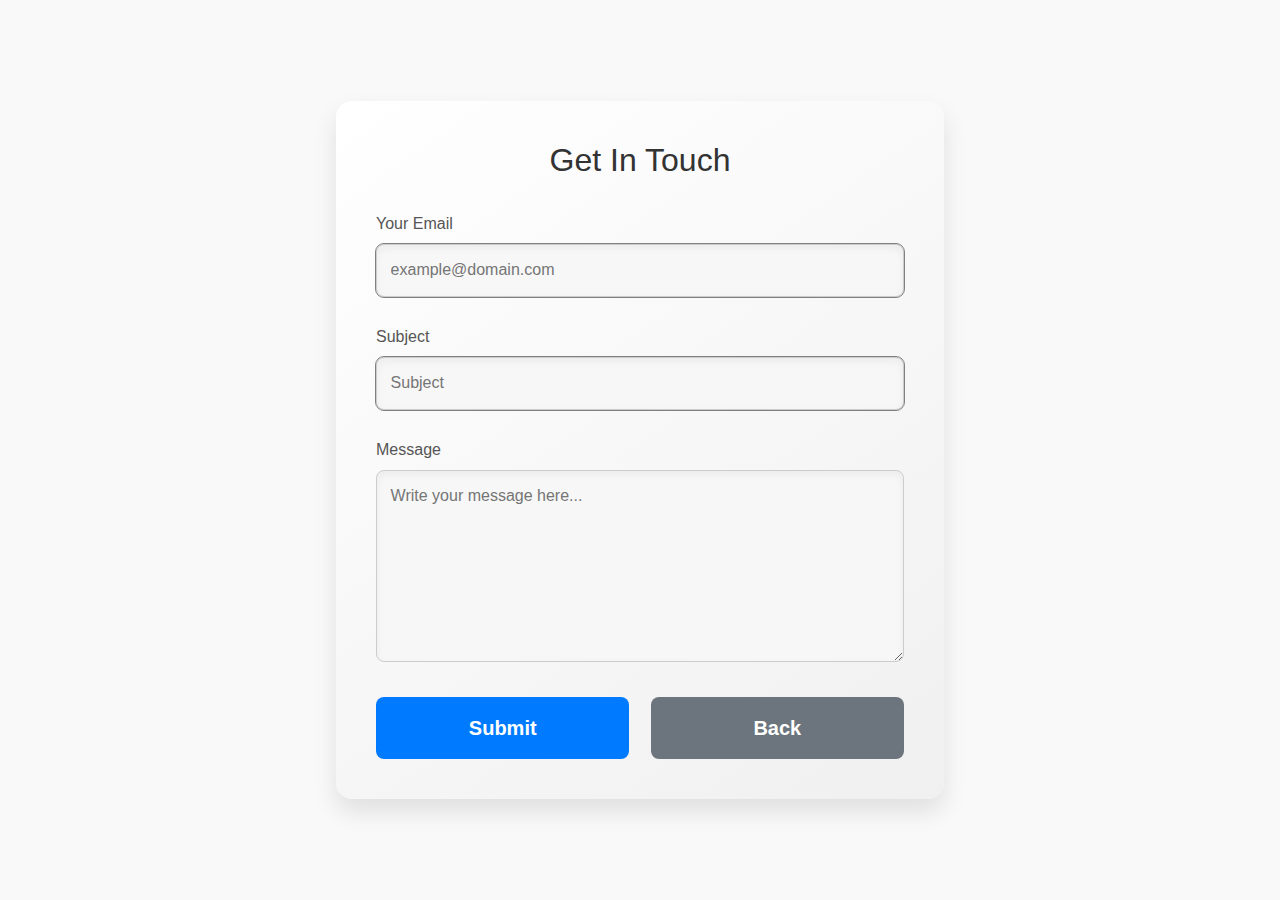
<file: contactMe.html>
<!DOCTYPE html>
<html lang="en">
<head>
    <meta charset="UTF-8">
    <meta name="viewport" content="width=device-width, initial-scale=1.0">
    <title>Contact Me</title>
    <link rel="stylesheet" href="CSS/colorPalette.css">
    <link rel="stylesheet" href="CSS/spacing.css">
    <link rel="stylesheet" href="CSS/reset.css">
    <link rel="stylesheet" href="CSS/style.css">
    <link href="https://fonts.googleapis.com/css2?family=Inter:wght@400;700&display=swap" rel="stylesheet">
    <style>
        body {
            font-family: Arial, sans-serif;
            background-color: #f9f9f9;
            padding: 2rem;
            display: flex;
            justify-content: center;
            align-items: center;
            height: 100vh;
            margin: 0;
        }

        .contact-container {
            background: linear-gradient(145deg, #ffffff, #f0f0f0);
            border-radius: 1rem;
            padding: 2.5rem;
            box-shadow: 0 0.8rem 1.5rem rgba(0, 0, 0, 0.1);
            max-width: 38rem;
            width: 100%;
        }

        .contact-container h2 {
            text-align: center;
            margin-bottom: 2rem;
            font-size: 2rem;
            color: #333;
        }

        .form-group {
            margin-bottom: 1.75rem;
        }

        .form-group label {
            display: block;
            margin-bottom: 0.5rem;
            font-size: 1rem;
            color: #555;
        }

        .form-group input,
        .form-group textarea {
            width: 100%;
            padding: 0.85rem;
            border: 1px solid #ccc;
            border-radius: 0.5rem;
            font-size: 1rem;
            background-color: #f7f7f7;
            box-shadow: inset 0 0.2rem 0.5rem rgba(0, 0, 0, 0.05);
            transition: all 0.3s ease;
        }

        .form-group input:focus,
        .form-group textarea:focus {
            border-color: #007bff;
            background-color: #fff;
            box-shadow: 0 0 0.4rem rgba(0, 123, 255, 0.25);
        }

        .form-group textarea {
            height: 12rem;
            resize: vertical;
            cursor: text;
        }

        .btn-container {
            display: flex;
            justify-content: space-between;
        }

        .submit-btn, .back-btn {
            width: 48%;
            padding: 1rem;
            background-color: #007bff;
            border: none;
            color: white;
            font-size: 1.25rem;
            font-weight: bold;
            border-radius: 0.5rem;
            cursor: pointer;
            transition: background-color 0.3s ease;
            text-align: center;
        }

        .submit-btn:hover,
        .back-btn:hover {
            background-color: #0056b3;
        }

        .back-btn {
            background-color: #6c757d;
        }

        .back-btn:hover {
            background-color: #5a6268;
        }

        input{
            outline: 1px solid var(--grey);
            cursor: text;
        }
    </style>
</head>
<body>

    <div class="contact-container">
        <h2>Get In Touch</h2>
        <form action="mailto:chris.tutje@gmail.com" method="post" enctype="text/plain" onsubmit="handleFormSubmit(event)">
            <div class="form-group">
                <label for="email">Your Email</label>
                <input type="email" id="email" name="email" placeholder="example@domain.com" required>
            </div>

            <div class="form-group">
                <label for="subject">Subject</label>
                <input type="text" id="subject" name="subject" placeholder="Subject" required>
            </div>

            <div class="form-group">
                <label for="message">Message</label>
                <textarea id="message" name="message" placeholder="Write your message here..." required></textarea>
            </div>

            <div class="btn-container">
                <button type="submit" class="submit-btn">Submit</button>
                <button type="button" class="back-btn" onclick="goBack()">Back</button>
            </div>
        </form>
    </div>

    <script>
        function handleFormSubmit(event) {
            event.preventDefault(); 

            const email = document.getElementById('email').value;
            const subject = document.getElementById('subject').value;
            const message = document.getElementById('message').value;

            const mailtoLink = `mailto:chris.tutje@gmail.com?subject=${encodeURIComponent(subject)}&body=${encodeURIComponent(message)}`;

            window.location.href = mailtoLink;
        }

        function goBack() {
            window.location.href = 'index.html'; 
        }
    </script>

</body>
</html>
</file>
<file: CSS/colorPalette.css>
:root {
    --black: #000000;
    --slate: #404040;
    --grey: #808080;
    --silver: #C0C0C0;
    --white: #ffffff;

    --auburn: #000000;     --taupe: #a9a48e;   --brown: #a52a2a;     --beige: #F5F5DC;
                                                    --umber: #8B4513;
                                                    --sienna: #A0522D;
                                                    --sepia: #5E2612;

    --maroon: #800000;      --brick: #C04040;   --red: #ff0000;     --pink: #FF8080;
    --gold: #808000;        --khaki: #C0C040;   --yellow: #FFFF00;  --banana: #FFFF80;
    --viridian: #008000;    --celadon: #40C040; --green: #00FF00;   --light-green: #80FF80;
    --teal: #008080;        --seafoam: #40C0C0; --cyan: #00FFFF;    --electric: #80ffff;
    --navy: #000080;        --cadet: #4040c0;   --blue: #0000FF;    --light-blue: #8080FF;
    --plum: #800080;        --grape: #C040C0;   --magenta: #FF00FF; --hot-pink: #FF80FF;

    --hazel: #804000;       --goldenrod: #C08040; --orange: #FF8000;  --coral: #FFC080;
    --martian: #408000;     --jasmine: #80C040; --chartreuse: #80FF00; --avocado: #C0FF80;
    --jungle: #008040;      --ming: #40C080;    --spring: #00FF80;  --verdigris: #80FFC0;
    --midnight: #004080;    --tuft: #4080C0;    --azure: #0080FF;   --celeste: #80C0FF;
    --periwinkle: #400080;  --harley: #8040C0;  --violet: #8000FF;  --mauve: #C080FF;
    --wine: #800040;        --dazzle: #C04080;  --rose: #FF0080;    --rouge: #FF80C0;

    --cinnabar: #802200;    --ochre: #C06240;   --vermilion: #FF4400; --salmon: #FFA280;
    --earth: #806200;       --wheat: #C0A240;   --amber: #FFC300;   --honey: #FFE180;
    --olive: #608000;       --tropical: #A2C040; --lime: #C3FF00;   --mystic: #E1FF80;
    --pepper: #228000;      --sour: #62C040;    --harlequin: #44FF00; --radar: #A2FF80;
    --verdant: #008022;     --turf: #40C062;    --erin: #00FF44;    --menthol: #80FFA2;
    --abyssal: #008060;     --jade: #40C0A2;    --aquamarine: #00FFC3; --lagoon: #80FFE1;
    --adriatic: #006080;    --norse: #40A2C0;   --capri: #00C3FF;   --light-capri: #80E1FF;
    --dark-cerulean: #002280; --speech: #4062C0; --cerulean: #0044FF; --pool: #80A2FF;
    --denim: #220080; --dragonlord: #6240C0; --indigo: #4400FF; --lilac: #A280FF;
    --gloam: #600080;       --pheromone: #A240C0; --purple: #C300FF; --orchid: #E180FF;
    --xereus: #800060;      --nusp: #C040A2;    --cerise: #FF00C3;  --grenadine: #FF80E1;
    --oxblood: #800022;     --ruby: #C04062;    --crimson: #FF0044; --blush: #FF80A2;

    --scarlet: #FF2000;
    --persimmon: #FF6000;
    --orange-peel: #FFA000;
    --golden-yellow: #FFE000;
    --lemon: #E0FF00;
    --spring-bud: #A0FF00;
    --bright-green: #60FF00;
    --neon: #20FF00;
    --jade: #00FF20;
    --emerald: #00FF60;
    --mint: #00FFA0;
    --turquoise: #00FFE0;
    --sky: #00E0FF;
    --cornflower: #00A0FF;
    --cobalt: #0060FF;
    --sapphire: #0020FF;
    --iris: #2000FF;
    --veronica: #8000FF;
    --amethyst: #A000FF;
    --phlox: #E000FF;
    --fuchsia: #FF00E0;
    --deep-pink: #FF00A0;
    --raspberry: #FF0060;
    --amaranth: #FF0020;

    --automatic: #333;
    --offWhite: #f0f0f0;
    --light: #f8f9fa;
    --dark: #343a40;
    --primary: #007bff;
    --secondary: #6c757d;
    --info: #17a2b8;
    --hover: #4ed4e9;
    --visited: #551a8b;
    --visited-hover: #D3B3F1;
    --success: #28a745;
    --warning: #ffc107;
    --danger: #dc3545;
    --disabled: #808080;

    --darkGrey: #404040;
    --blackWhite: #808080;
    --lightGrey: #C0C0C0;
    --redGreenBlue: #ffffff;

    --darkBrown: #000000;    --mutedBrown: #a9a48e;       --lightBrown: #F5F5DC;

    --darkRed: #800000;      --mutedRed: #C04040;      --lightRed: #FF8080;
    --darkYellow: #808000;   --mutedYellow: #C0C040;     --lightYellow: #FFFF80;
    --darkGreen: #008000;    --mutedGreen: #40C040;    --lightGreen: #80FF80;
    --darkCyan: #008080;     --mutedCyan: #40C0C0;     --lightCyan: #80ffff;
    --darkBlue: #000080;     --mutedBlue: #4040c0;       --lightBlue: #8080FF;
    --darkMagenta: #800080;  --mutedMagenta: #C040C0;    --lightMagenta: #FF80FF;

    --darkOrange: #804000;       --mutedOrange: #C08040; --redYellow: #FF8000;  --lightOrange: #FFC080;
    --darkChartreuse: #408000;     --mutedChartreuse: #80C040; --yellowGreen: #80FF00; --lightChartreuse: #C0FF80;
    --darkSpring: #008040;      --mutedSpring: #40C080;    --greenCyan: #00FF80;  --lightSpring: #80FFC0;
    --darkAzure: #004080;    --mutedAzure: #4080C0;    --cyanBlue: #0080FF;   --lightAzure: #80C0FF;
    --darkViolet: #400080;  --mutedViolet: #8040C0;  --blueMagenta: #8000FF;  --lightViolet: #C080FF;
    --darkRose: #800040;        --mutedRose: #C04080;  --redMagenta: #FF0080;    --lightRose: #FF80C0;

    --darkVermilion: #802200;    --mutedVermilion: #C06240;   --redOrange: #FF4400; --lightVermilion: #FFA280;
    --darkAmber: #806200;       --mutedAmber: #C0A240;   --yellowOrange: #FFC300;   --lightAmber: #FFE180;
    --darkLime: #608000;       --mutedLime: #A2C040; --yellowChartreuse: #C3FF00;   --lightLime: #E1FF80;
    --darkHarlequin: #228000;      --mutedHarlequin: #62C040;    --greenChartreuse: #44FF00; --lightHarlequin: #A2FF80;
    --darkErin: #008022;     --mutedErin: #40C062;    --greenSpring: #00FF44;    --lightErin: #80FFA2;
    --darkAquamarine: #008060;     --mutedAquamarine: #40C0A2;    --cyanSpring: #00FFC3; --lightAquamarine: #80FFE1;
    --darkCapri: #006080;    --mutedCapri: #40A2C0;   --cyanAzure: #00C3FF;   --lightCapri: #80E1FF;
    --darkCerulean: #002280; --mutedCerulean: #4062C0; --blueAzure: #0044FF; --lightCerulean: #80A2FF;
    --darkIndigo: #220080; --mutedIndigo: #6240C0; --blueViolet: #4400FF; --lightIndigo: #A280FF;
    --darkPurple: #600080;       --mutedPurple: #A240C0; --magentaViolet: #C300FF; --lightPurple: #E180FF;
    --darkCerise: #800060;      --mutedCerise: #C040A2;    --magentaRose: #FF00C3;  --lightCerise: #FF80E1;
    --darkCrimson: #800022;     --mutedCrimson: #C04062;    --crimson: #FF0044; --lightCrimson: #FF80A2;

    --dominant: var(--grey);
    --surface: var(--offWhite);
    --accent: var(--red);

    --dominantSurface: color-mix(in srgb, var(--dominant) 50%, var(--surface) 50%);
    --dominantAccent: color-mix(in srgb, var(--dominant) 50%, var(--accent) 50%);
    --SurfaceAccent: color-mix(in srgb, var(--surface) 50%, var(--accent) 50%);

    --shadedDominant: color-mix(in srgb, var(--dominant) 50%, black 50%);
    --muddledDominant: color-mix(in srgb, var(--dominant) 50%, brown 50%);
    --mutedDominant: color-mix(in srgb, var(--dominant) 50%, grey 50%);
    --tintedDominant: color-mix(in srgb, var(--dominant) 50%, white 50%);

    --shadedSurface: color-mix(in srgb, var(--surface) 50%, black 50%);
    --muddledSurface: color-mix(in srgb, var(--surface) 50%, brown 50%);
    --mutedSurface: color-mix(in srgb, var(--surface) 50%, grey 50%);
    --tintedSurface: color-mix(in srgb, var(--surface) 50%, white 50%);

    --shadedAccent: color-mix(in srgb, var(--accent) 50%, black 50%);
    --muddledAccent: color-mix(in srgb, var(--accent) 50%, brown 50%);
    --mutedAccent: color-mix(in srgb, var(--accent) 50%, grey 50%);
    --tintedAccent: color-mix(in srgb, var(--accent) 50%, white 50%);
}
</file>
<file: CSS/spacing.css>
:root {
    --spacing-extra-extra-small: .236em;
    --spacing-extra-small: .382em;
    --spacing-small: .618em;
    --spacing-medium: 1em;
    --spacing-large: 1.618em;
    --spacing-extra-large: 2.618em;
    --spacing-extra-extra-large: 4.236em;

    --spacing-extra-extra-small-extra-small: .300em;
    --spacing-extra-small-small: .486em;
    --spacing-small-medium: .786em;
    --spacing-medium-large: 1.272em;
    --spacing-large-extra-large: 2.058em;
    --spacing-extra-large-extra-extra-large: 3.330em;

    --spacing-xxs: .236em;
    --spacing-xs: .382em;
    --spacing-s: .618em;
    --spacing-m: 1em;
    --spacing-l: 1.618em;
    --spacing-xl: 2.618em;
    --spacing-xxl: 4.236em;

    --spacing-xxs-xs: .300em;
    --spacing-xs-s: .486em;
    --spacing-s-m: .786em;
    --spacing-m-l: 1.272em;
    --spacing-l-xl: 2.058em;
    --spacing-xl-xxl: 3.330em;
}
</file>
<file: CSS/style.css>
@import './colorPalette.css';
@import './spacing.css';
@import './scaling.css';

body {
    color: #000000;
    background-color: #f0f0f0;
    font-family: system-ui, 'Inter', Arial, sans-serif;
    font-size: 1rem;
    line-height: 1.5;
    text-align: left;

    /* Text sharpening properties */
    -webkit-font-smoothing: antialiased;
    -moz-osx-font-smoothing: grayscale;
    font-smooth: never;
    text-rendering: optimizeLegibility;
}

main{
    width: min(70ch, 100%- 4rem);
    margin-inline: auto;
}

h1, h2, h3, h4, h5, h6 {
    color: #000000;
    line-height: 1.2;
    text-shadow: 0 0 0 rgba(0, 0, 0, 0.1);
}

h1{
    font-size: 2rem;
}

h2{
    font-size: 1.75rem;
}

h3{
    font-size: 1.5rem;
}

h4{
    font-size: 1.333rem;
}

h5{
    font-size: 1.25rem;
}

h6{
    font-size: 1rem;
}

p, li {
    color: #333;
    font-size: 1rem;
    line-height: 1.5;
    text-shadow: 0 0 0 rgba(0, 0, 0, 0.1);
}

a {
    color: #17a2b8;
    text-decoration: underline;
    transition: color 0.3s ease, text-decoration 0.3s ease;
}

a:hover {
    color: #4ed4e9;
    text-decoration: none;
}

a:visited {
    color: #551A8B;
    text-decoration: underline;
}

a:visited:hover {
    color: #D3B3F1;
    text-decoration: none;
}

a:focus {
    outline: 0px dashed #ffc107;
    outline-offset: 0px;
}

ul, ol {
    padding-left: 0;
    margin-left: 1.272em;
    list-style-position: inside;
}

li {
    color: #333;
    font-family: 'Inter', Arial, sans-serif;
    font-size: 1rem;
    margin-bottom: 0.486em;
}

.column {
    display: flex;
    flex-direction: column;
    width: 50%;
    padding: 1.272em;
    box-shadow: 0 0 0 rgba(0, 0, 0, 0.1);
    border-radius: 0;
}

img, svg, video {
    max-width: 100%;
    display: block;
    height: auto;
    border: 0.0618em solid var(--automatic);
    margin: 1.272em 0;
}

button {
    background-color: #000000;
    color: #ffffff;
    border: none;
    padding: 0.786em 1.272em;
    font-size: 1rem;
    cursor: pointer;
    transition: background-color 0.3s ease;
}

button:hover {
    background-color: #808080;
}

html {
    scroll-behavior: smooth;
    color-scheme: light dark;
}

@media (max-width: 48em) { /* 768px equivalent */
    .column {
        width: 100%;
    }

    h1, h2, h3, h4, h5, h6 {
        font-size: 1.5rem;
        margin-bottom: 0.486em;
    }
}

@media (max-width: 30em) { /* 480px equivalent */
    body {
        font-size: 0.875rem;
    }

    h1, h2, h3, h4, h5, h6 {
        font-size: 1.272rem;
    }
}

input:not(:placeholder-shown):valid{
    outline: 1px solid var(--success);
}

input:focus:invalid{
    outline: 1px solid var(--warning);
}

input:not(:placeholder-shown):invalid{
    outline: 1px solid var(--danger);
}

::-webkit-scrollbar {
    width: 1vw;
}

::-webkit-scrollbar-thumb {
    background: #7775;
    border-radius: 0.625rem;
}

::-webkit-scrollbar-thumb:hover {
    background: #555;
}

::-webkit-scrollbar-track {
    background: #f0f0f0;
}

::-webkit-scrollbar-track:hover {
    background: #ffffff;
}
</file>
